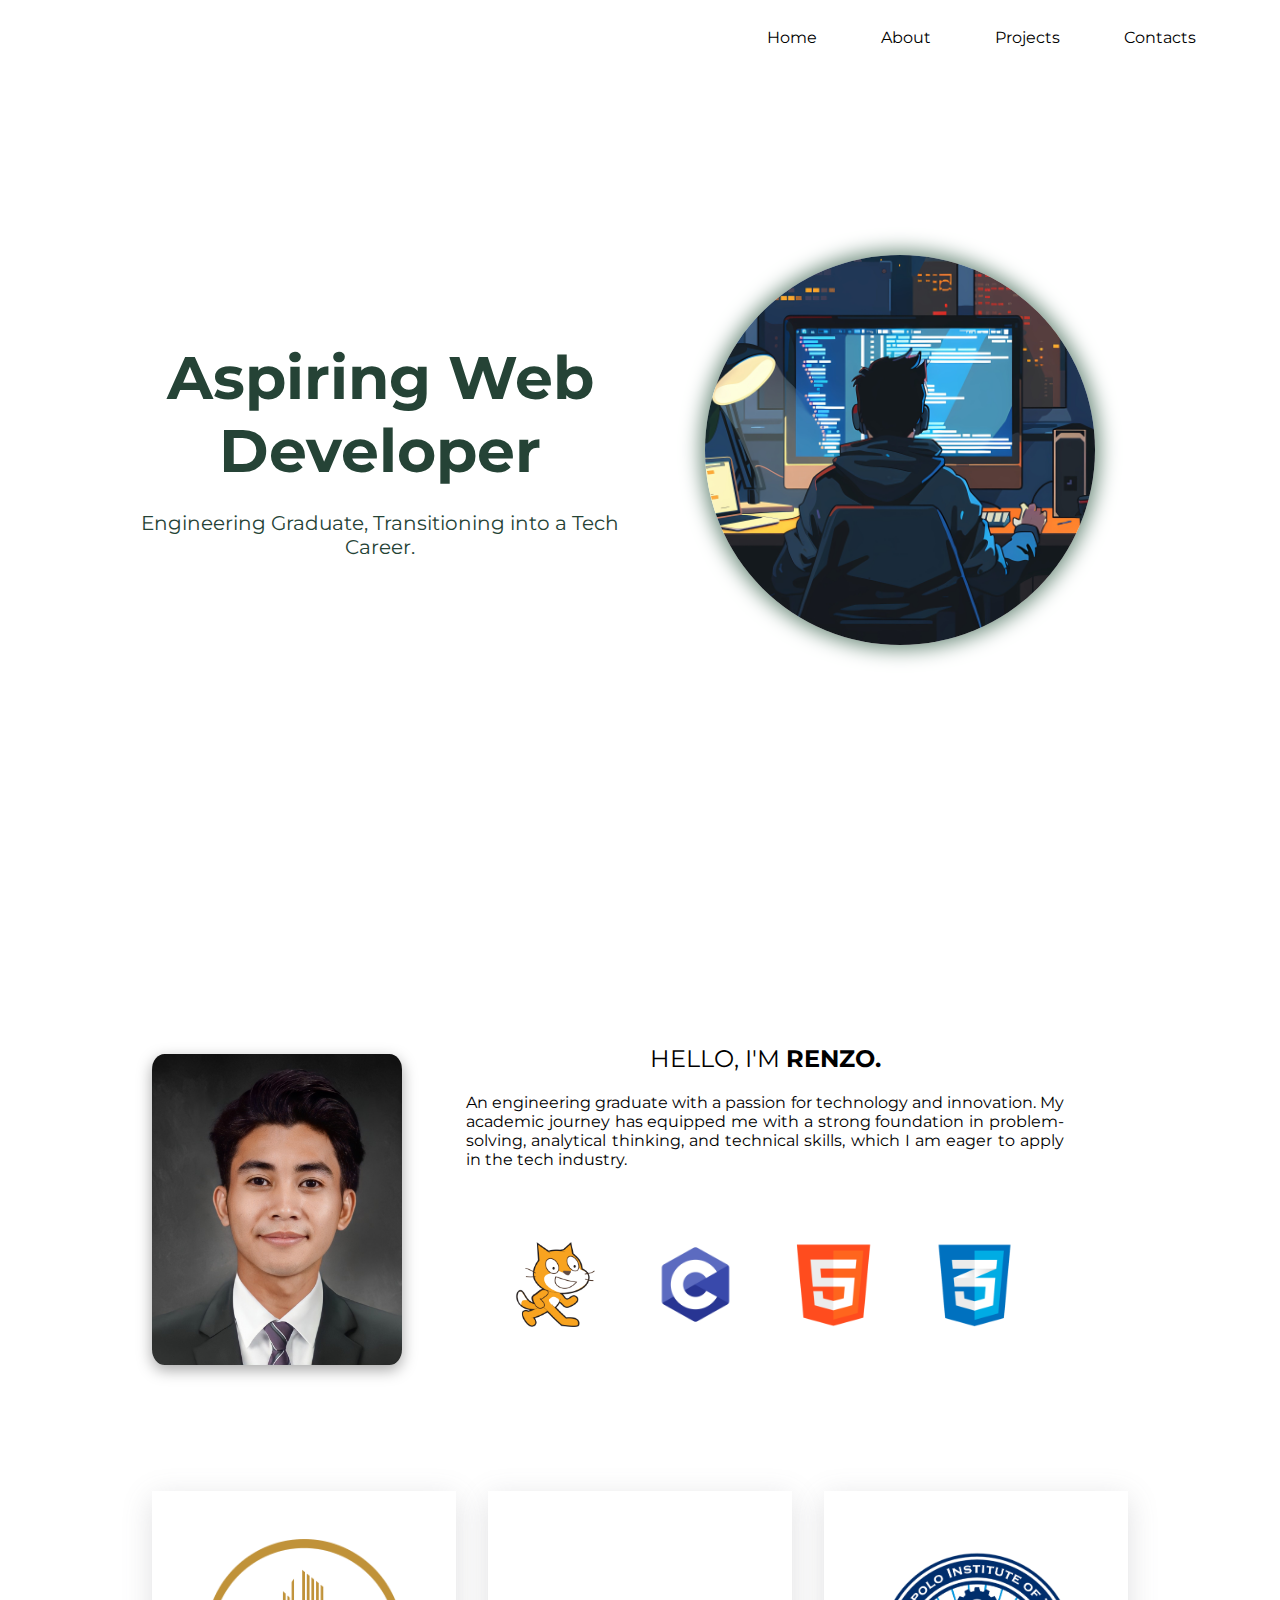
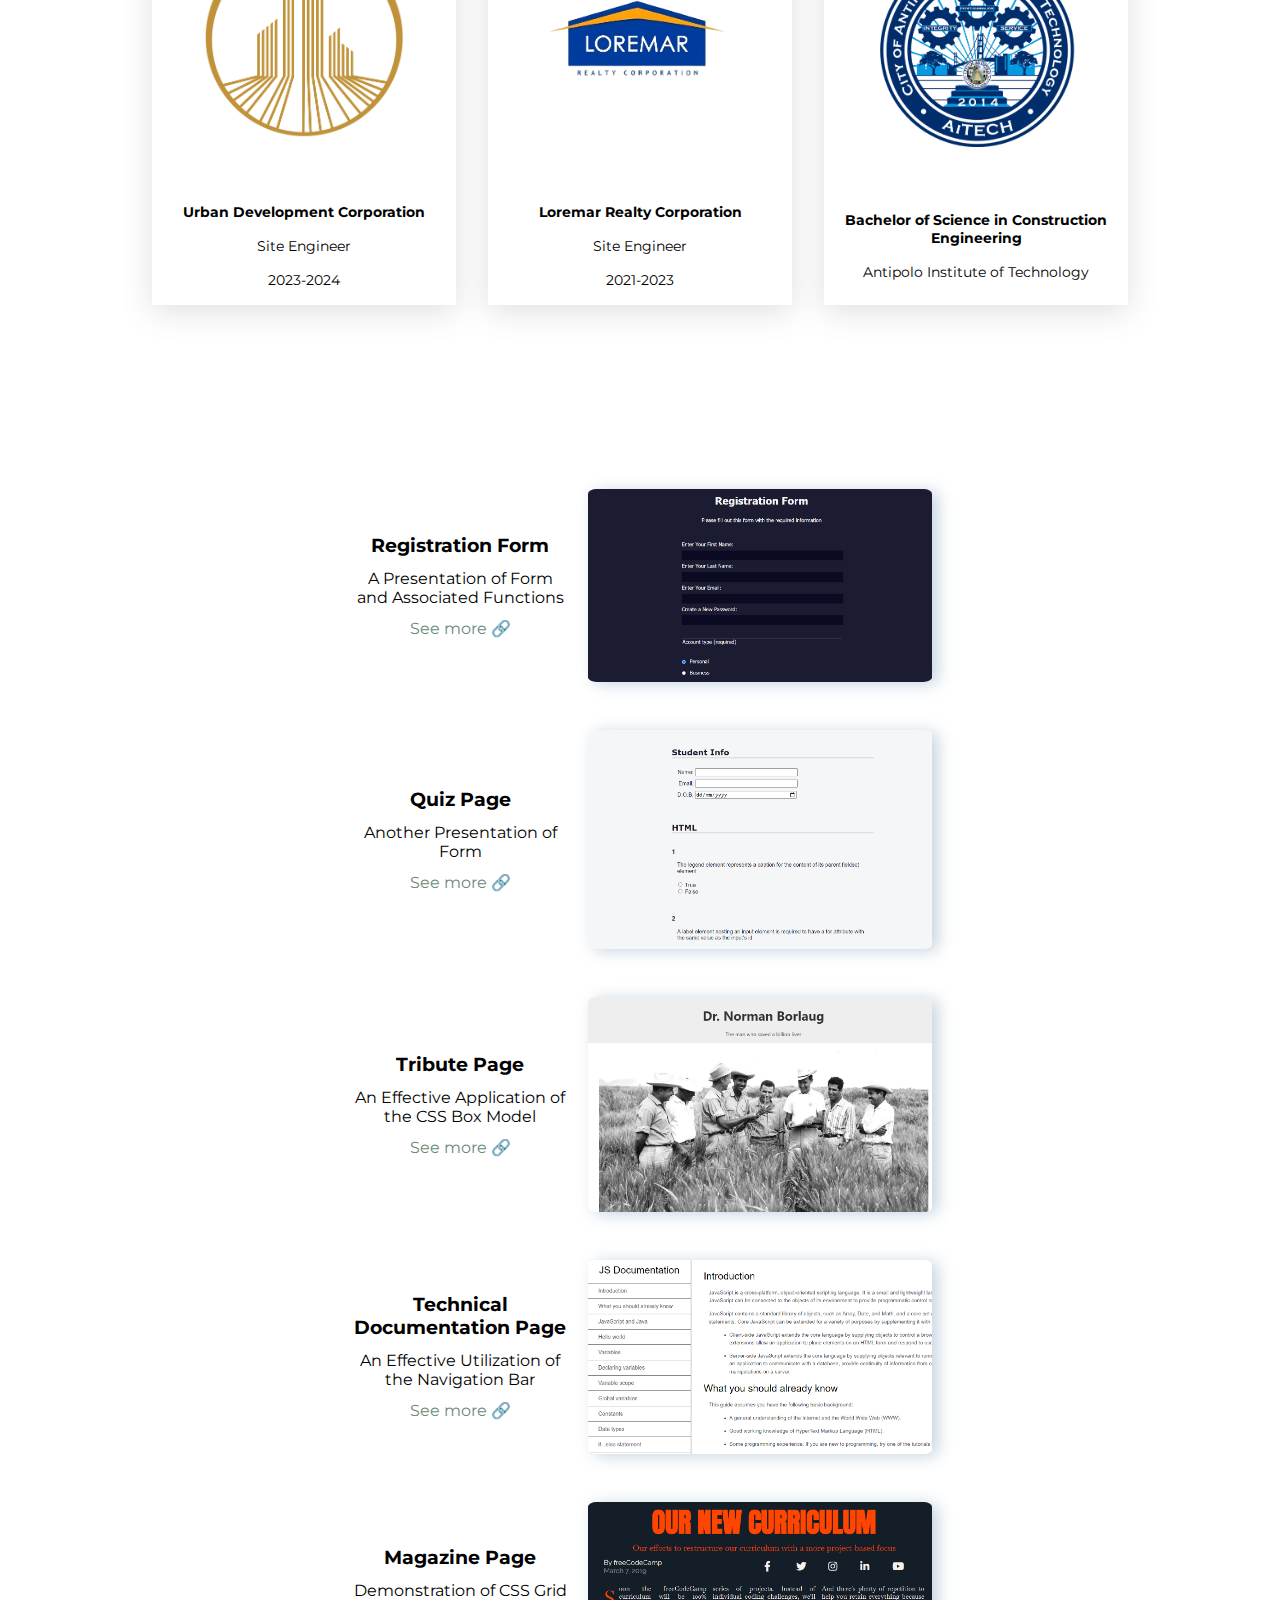
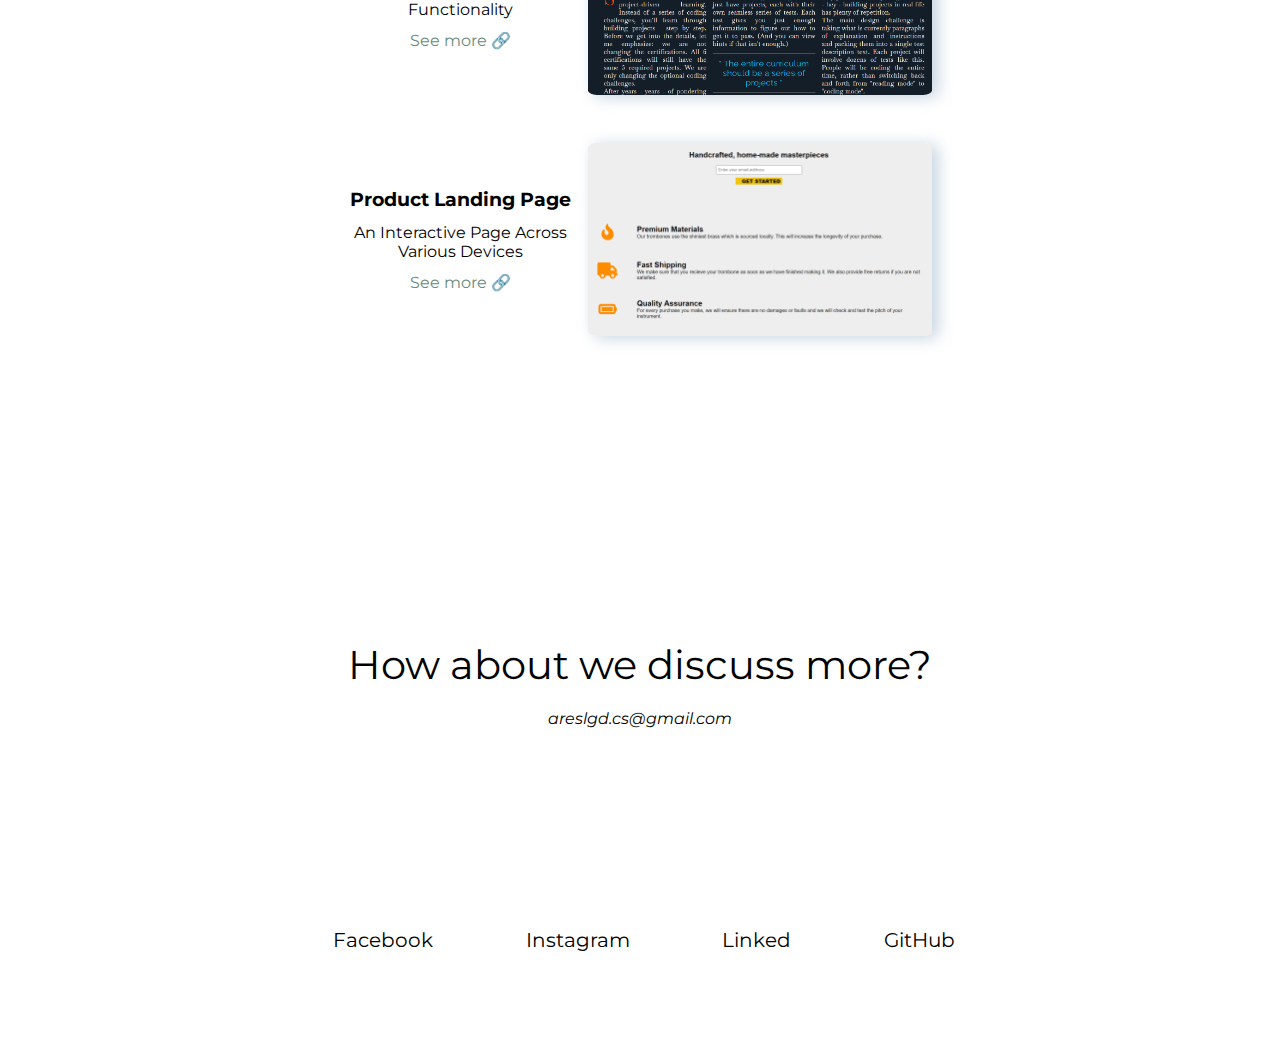
<file: index.html>
<!DOCTYPE html>
<html lang="en">
<head>
    <meta charset="UTF-8">
    <meta name="viewport" content="width=device-width, initial-scale=1.0">
    <link rel="stylesheet" href="index.css">
    <link rel="stylesheet" href="https://fonts.googleapis.com/css?family=Montserrat">
    <link rel="stylesheet" href="https://cdnjs.cloudflare.com/ajax/libs/font-awesome/6.6.0/css/all.min.css" integrity="sha512-Kc323vGBEqzTmouAECnVceyQqyqdsSiqLQISBL29aUW4U/M7pSPA/gEUZQqv1cwx4OnYxTxve5UMg5GT6L4JJg==" crossorigin="anonymous" referrerpolicy="no-referrer" />
    <title>Portfolio</title>
</head>
<body>

    <!--Logo and Navbar-->
    <header id="header">

        <nav id="nav-bar">
            <ul>
                <li><a href="#" class="navlink">Home</a></li>
                <li><a class="nav-link" href="#about">About</a></li>
                <li><a class="nav-link" href="#projects">Projects</a></li>
                <li><a class="nav-link" href="#contacts">Contacts</a></li>
            </ul>
        </nav>

    </header>

    <!--Front Page-->
    <div id="main">
        <div id="title">
            <h1>Aspiring Web Developer</h1>
            <p>Engineering Graduate, Transitioning into a Tech Career.</p>
        </div>
        <div id="profile">
            <img 
                src="profile1.jpg" 
                alt="computer-guy"
                id="profile-picture">
        </div>
    </div>

    <!--About Me-->
    <div id="about">
        
        <div id="me">

            <div id="propic"><img src="profile.jpg" alt="Profile Picture"></div>

            <div id="otherdet">

                <p>Hello, I'm <span>Renzo.</span></p>
                <p id="desc">An engineering graduate with a passion for technology and innovation. My academic journey has equipped me with a strong foundation in problem-solving, analytical thinking, and technical skills, which I am eager to apply in the tech industry.</p>

                <!--Skills-->
                <div id="skills">
                    <div class="skill"><img src="scratch.png" alt="scratch"></div>
                    <div class="skill"><img src="c.png" alt="c"></div>
                    <div class="skill"><img src="html.png" alt="html"></div>
                    <div class="skill"><img src="css.png" alt="css"></div>
                </div>
            </div>

        </div>
        <!--<div class="pro">
            <h2 class="sub">Skills</h2>
        </div>-->

        <!--Career Overview-->
        <div id="career">

            <!--Card 1-->
            <div class="comp-card">
                <div class="logo">
                    <img src="udc.png" alt="UDC Logo">
                </div>
                <div class="info">
                    <p>Urban Development Corporation</p>
                    <p>Site Engineer</p>
                    <p>2023-2024</p>
                </div>
            </div>

            <!--Card 2-->
            <div class="comp-card">
                <div class="logo"><img src="lrc.png" alt="lrc"></div>
                <div class="info">
                    <p>Loremar Realty Corporation</p>
                    <p>Site Engineer</p>
                    <p>2021-2023</p>
                </div>
            </div>

            <!--Card 3-->
            <div class="comp-card">
                <div class="logo">
                    <img src="aitech.png" alt="Aitech Logo">
                </div>
                <div class="info">
                    <p>Bachelor of Science in Construction Engineering</p>
                    <p>Antipolo Institute of Technology</p>
                </div>
            </div>

        </div>
        <!--Career Overview-->

    </div>

    <!--Projects-->
    <div id="projects">

        <h2 class="sub-title"></h2>

        <div id="project">

            <div class="card2">

                <div class="details" id="d1">
                    <h3>Registration Form</h3>
                    <p>A Presentation of Form and Associated Functions</p>
                    <a href="projects/Registration Form.html" target="_blank">See more 🔗</a>
                </div>

                <div class="attachement" id="a3">
                    <img src="projects/registration form.png" alt="Registration Form">
                </div>

            </div>

            <div class="card2">

                <div class="details" id="d2">
                    <h3>Quiz Page</h3>
                    <p>Another Presentation of Form</p>
                    <a href="projects/tribute.html" target="_blank">See more 🔗</a>
                </div>

                <div class="attachement" id="a4">
                    <img src="projects/quiz.png" alt="Technical Documentation Page">
                </div>

            </div>

            <div class="card2">

                <div class="details" id="d3">
                    <h3>Tribute Page</h3>
                    <p>An Effective Application of the CSS Box Model</p>
                    <a href="projects/tribute.html" target="_blank">See more 🔗</a>
                </div>

                <div class="attachement" id="a4">
                    <img src="projects/tribute.png" alt="Technical Documentation Page">
                </div>

            </div>

            <div class="card2">

                <div class="details" id="d4">
                    <h3>Technical Documentation Page</h3>
                    <p>An Effective Utilization of the Navigation Bar</p>
                    <a href="projects/Quiz.html" target="_blank">See more 🔗</a>
                </div>

                <div class="attachement" id="a4">
                    <img src="projects/tech-doc-page.png" alt="Technical Documentation Page">
                </div>

            </div>

            <div class="card2">

                <div class="details" id="d5">
                    <h3>Magazine Page</h3>
                    <p>Demonstration of CSS Grid Functionality</p>
                    <a href="projects/magazine.html" target="_blank">See more 🔗</a>
                </div>

                <div class="attachement" id="a1">
                    <img src="projects/magazine.png" alt="Magazine">
                </div>

            </div>

            <div class="card2">

                <div class="details" id="d6">
                    <h3>Product Landing Page</h3>
                    <p>An Interactive Page Across Various Devices</p>
                    <a href="projects/product-landing-page.html" target="_blank">See more 🔗</a>
                </div>
                
                <div class="attachement" id="a2">
                    <img src="projects/product-landing-page.png" alt="Product Landing Page">
                </div>

            </div>

        </div>
    </div>

    <!--Contacts-->
    <div id="contacts">

        <h2 class="sub-title"></h2>

        <div id="morecont">
            <p>How about we discuss more?</p>
            <p>areslgd.cs@gmail.com</p>

            <div id="icon">
                <a href="https://www.facebook.com/salgado.engr" target="_blank"><span><i class="fa-brands fa-facebook"></i>Facebook</span></a>
                <a href="https://www.instagram.com/salgado.renzo_/" target="_blank"><span><i class="fa-brands fa-instagram"></i>Instagram</span></a>
                <a href="https://www.linkedin.com/in/renzo-salgado-3b9500131/" target="_blank"><span><i class="fa-brands fa-linkedin"></i>Linked</span></a>
                <a href="https://github.com/salgado-code" target="_blank"><span><i class="fa-brands fa-github"></i>GitHub</span></a>
            </div>
        </div>

    </div>
</body>
</html>
</file>
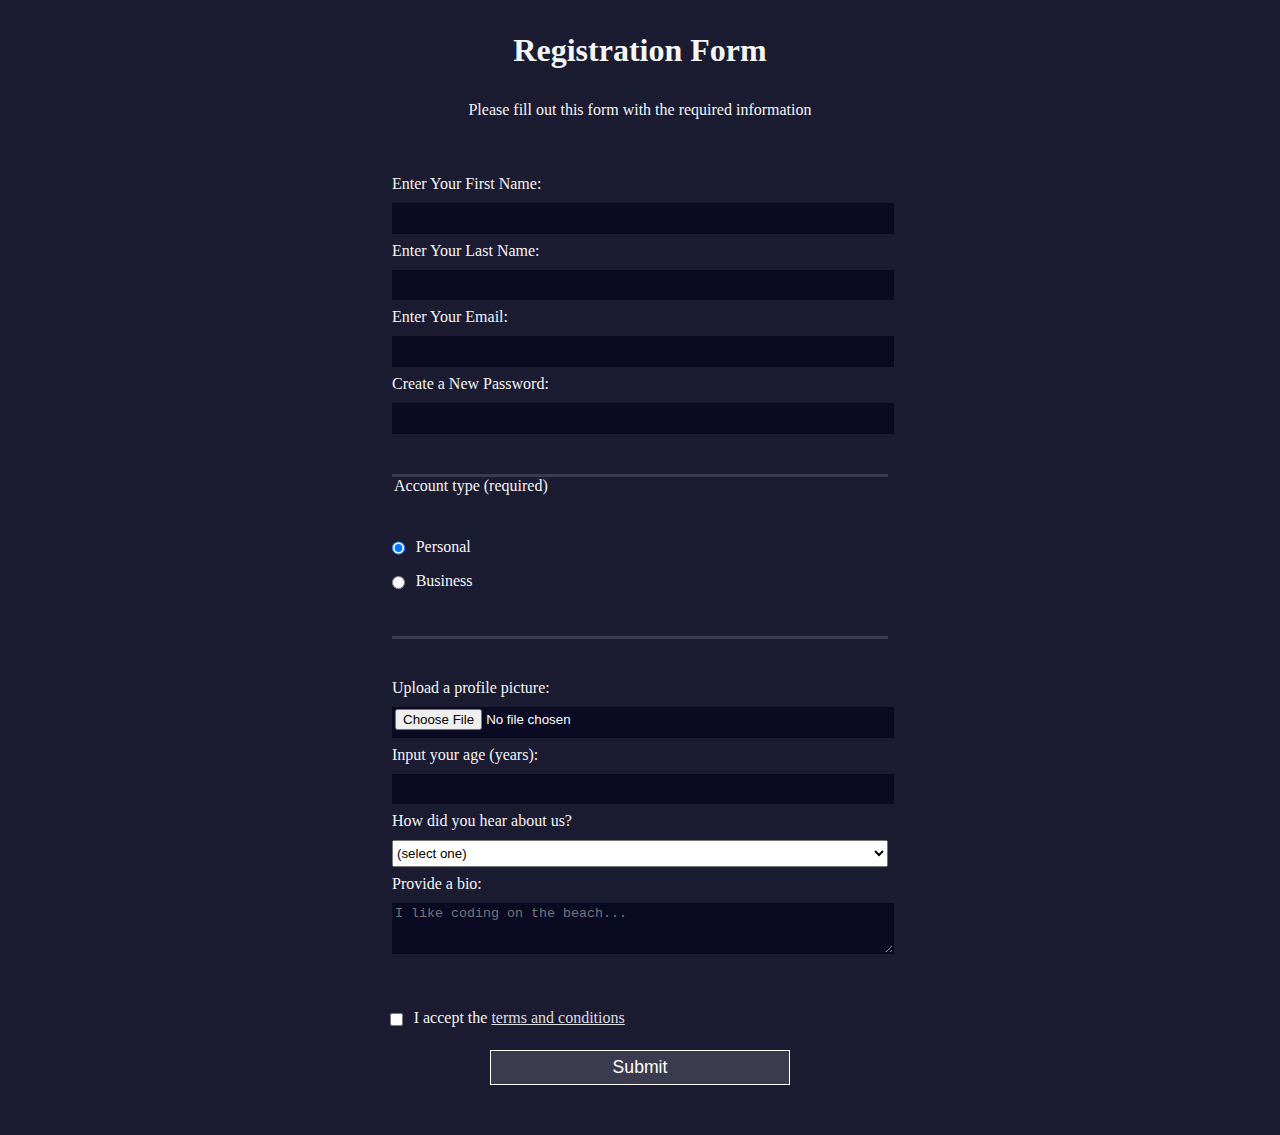
<file: projects/Registration Form.html>
<!DOCTYPE html>
<html lang="en">
  <head>
    <meta charset="UTF-8">
    <title>Registration Form</title>
    <link rel="stylesheet" href="Registration Form.css" />
  </head>
  <body>
    <h1>Registration Form</h1>
    <p>Please fill out this form with the required information</p>
    <form method="post" action='https://register-demo.freecodecamp.org'>
      <fieldset>
        <label for="first-name">Enter Your First Name: <input id="first-name" name="first-name" type="text" required /></label>
        <label for="last-name">Enter Your Last Name: <input id="last-name" name="last-name" type="text" required /></label>
        <label for="email">Enter Your Email: <input id="email" name="email" type="email" required /></label>
        <label for="new-password">Create a New Password: <input id="new-password" name="new-password" type="password" pattern="[a-z0-5]{8,}" required /></label>
      </fieldset>
      <fieldset>
        <legend>Account type (required)</legend>
        <label for="personal-account"><input id="personal-account" type="radio" name="account-type" class="inline" checked /> Personal</label>
        <label for="business-account"><input id="business-account" type="radio" name="account-type" class="inline" /> Business</label>
      </fieldset>
      <fieldset>
        <label for="profile-picture">Upload a profile picture: <input id="profile-picture" type="file" name="file" /></label>
        <label for="age">Input your age (years): <input id="age" type="number" name="age" min="13" max="120" /></label>
        <label for="referrer">How did you hear about us?
          <select id="referrer" name="referrer">
            <option value="">(select one)</option>
            <option value="1">freeCodeCamp News</option>
            <option value="2">freeCodeCamp YouTube Channel</option>
            <option value="3">freeCodeCamp Forum</option>
            <option value="4">Other</option>
          </select>
        </label>
        <label for="bio">Provide a bio:
          <textarea id="bio" name="bio" rows="3" cols="30" placeholder="I like coding on the beach..."></textarea>
        </label>
      </fieldset>
      <label for="terms-and-conditions">
        <input class="inline" id="terms-and-conditions" type="checkbox" required name="terms-and-conditions" /> I accept the <a href="https://www.freecodecamp.org/news/terms-of-service/">terms and conditions</a>
      </label>
      <input type="submit" value="Submit" />
    </form>
  </body>
</html>
</file>
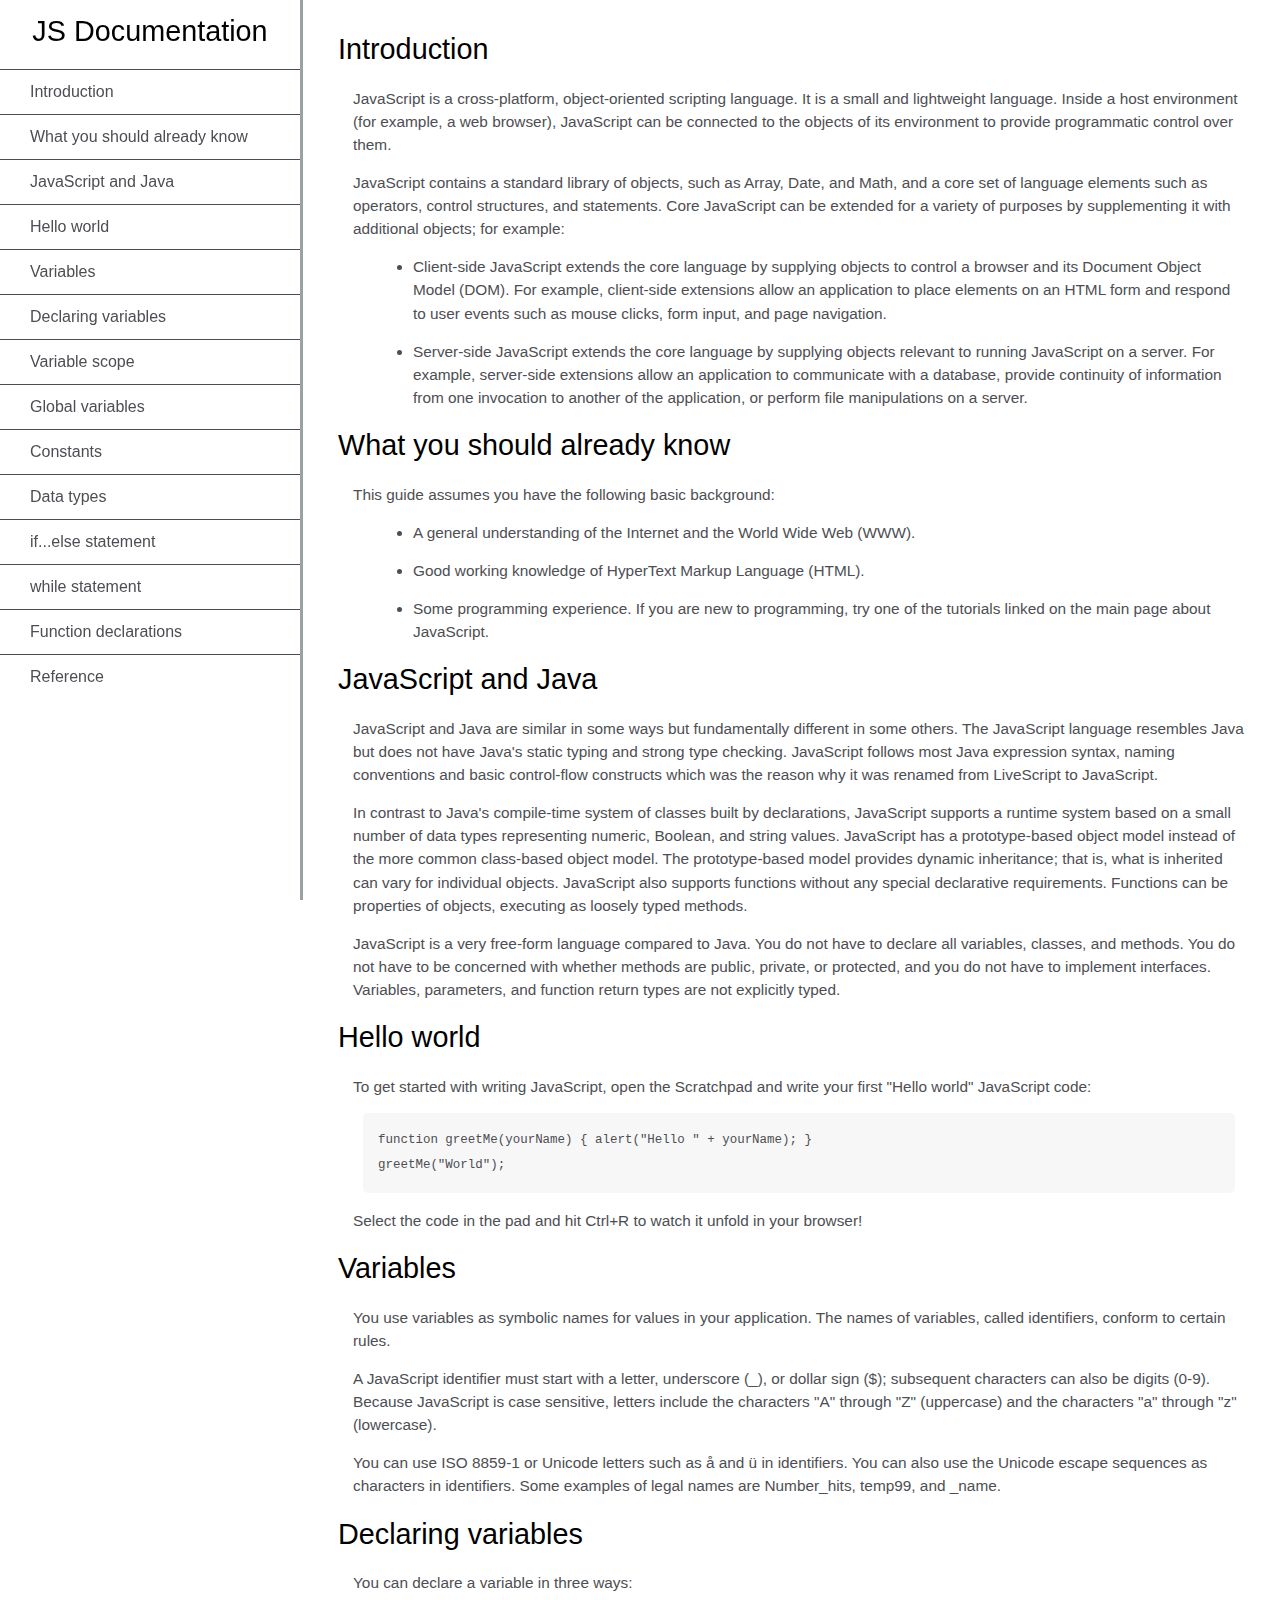
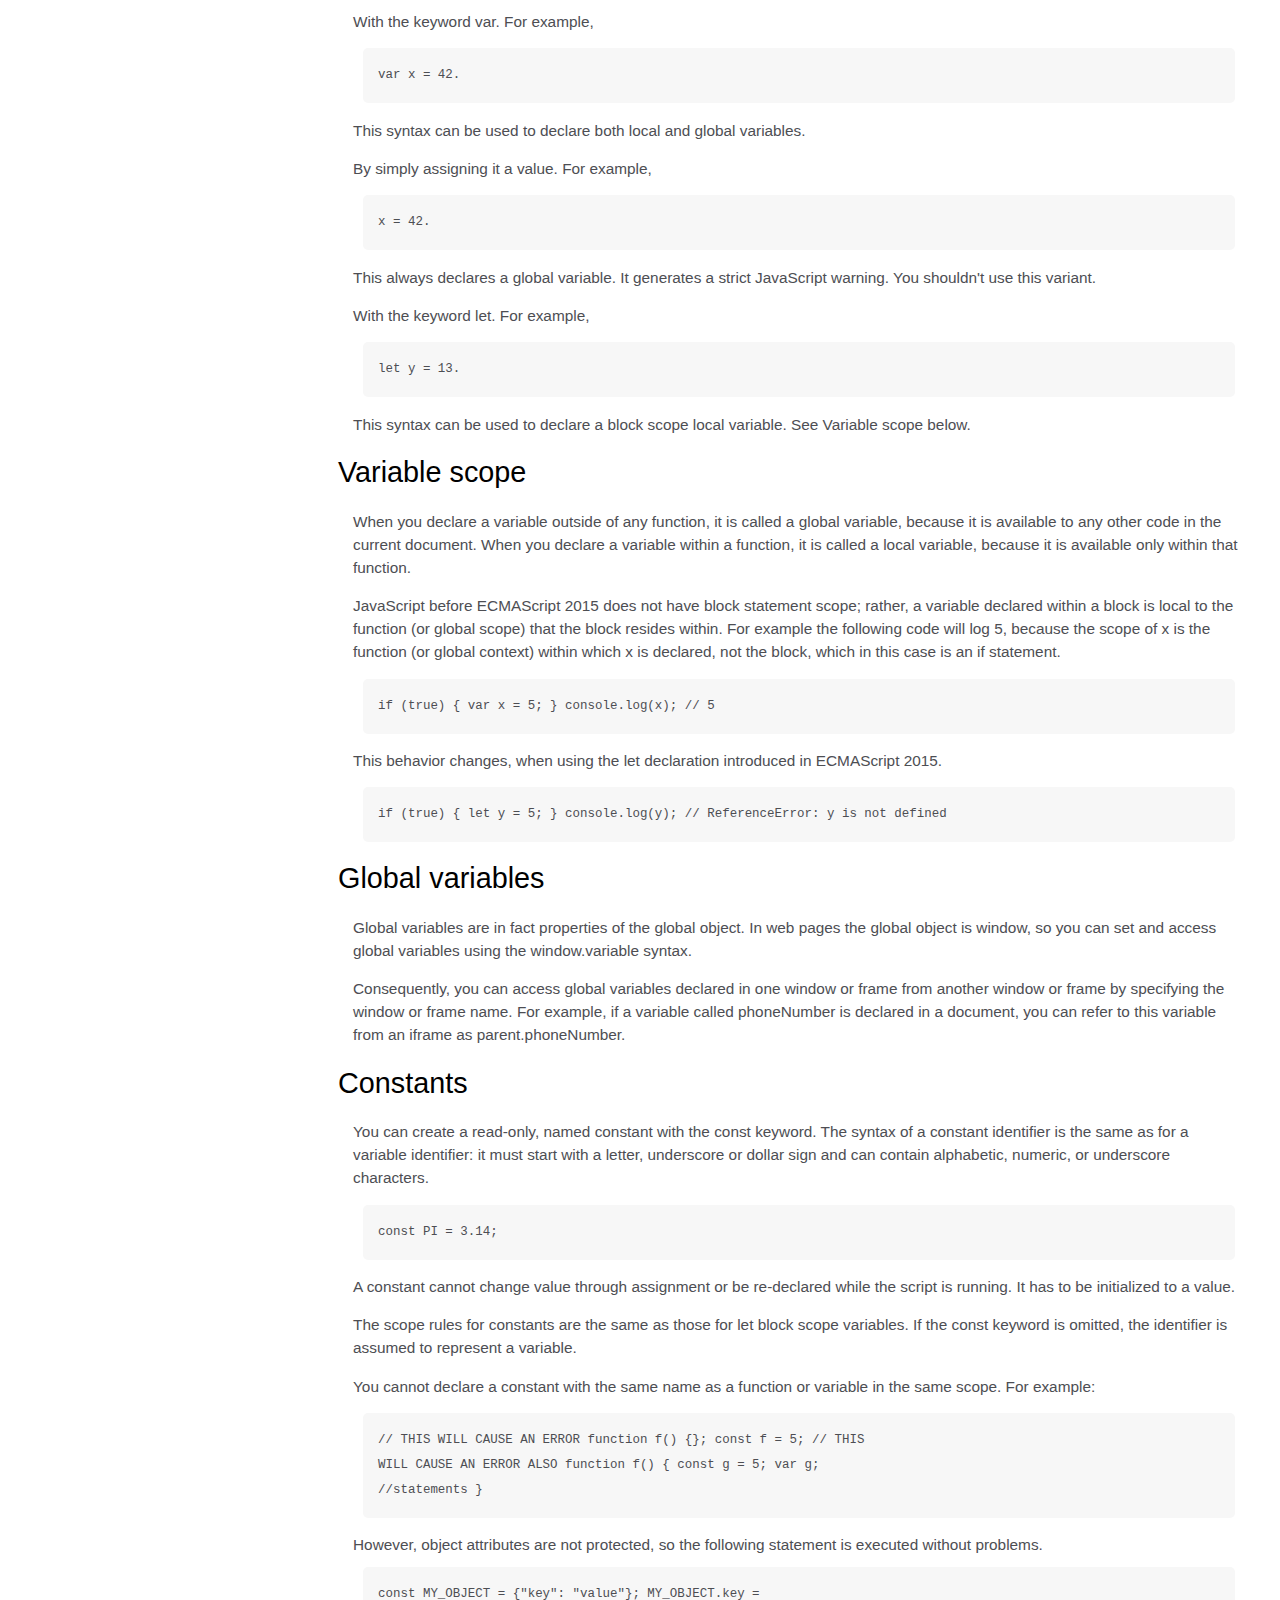
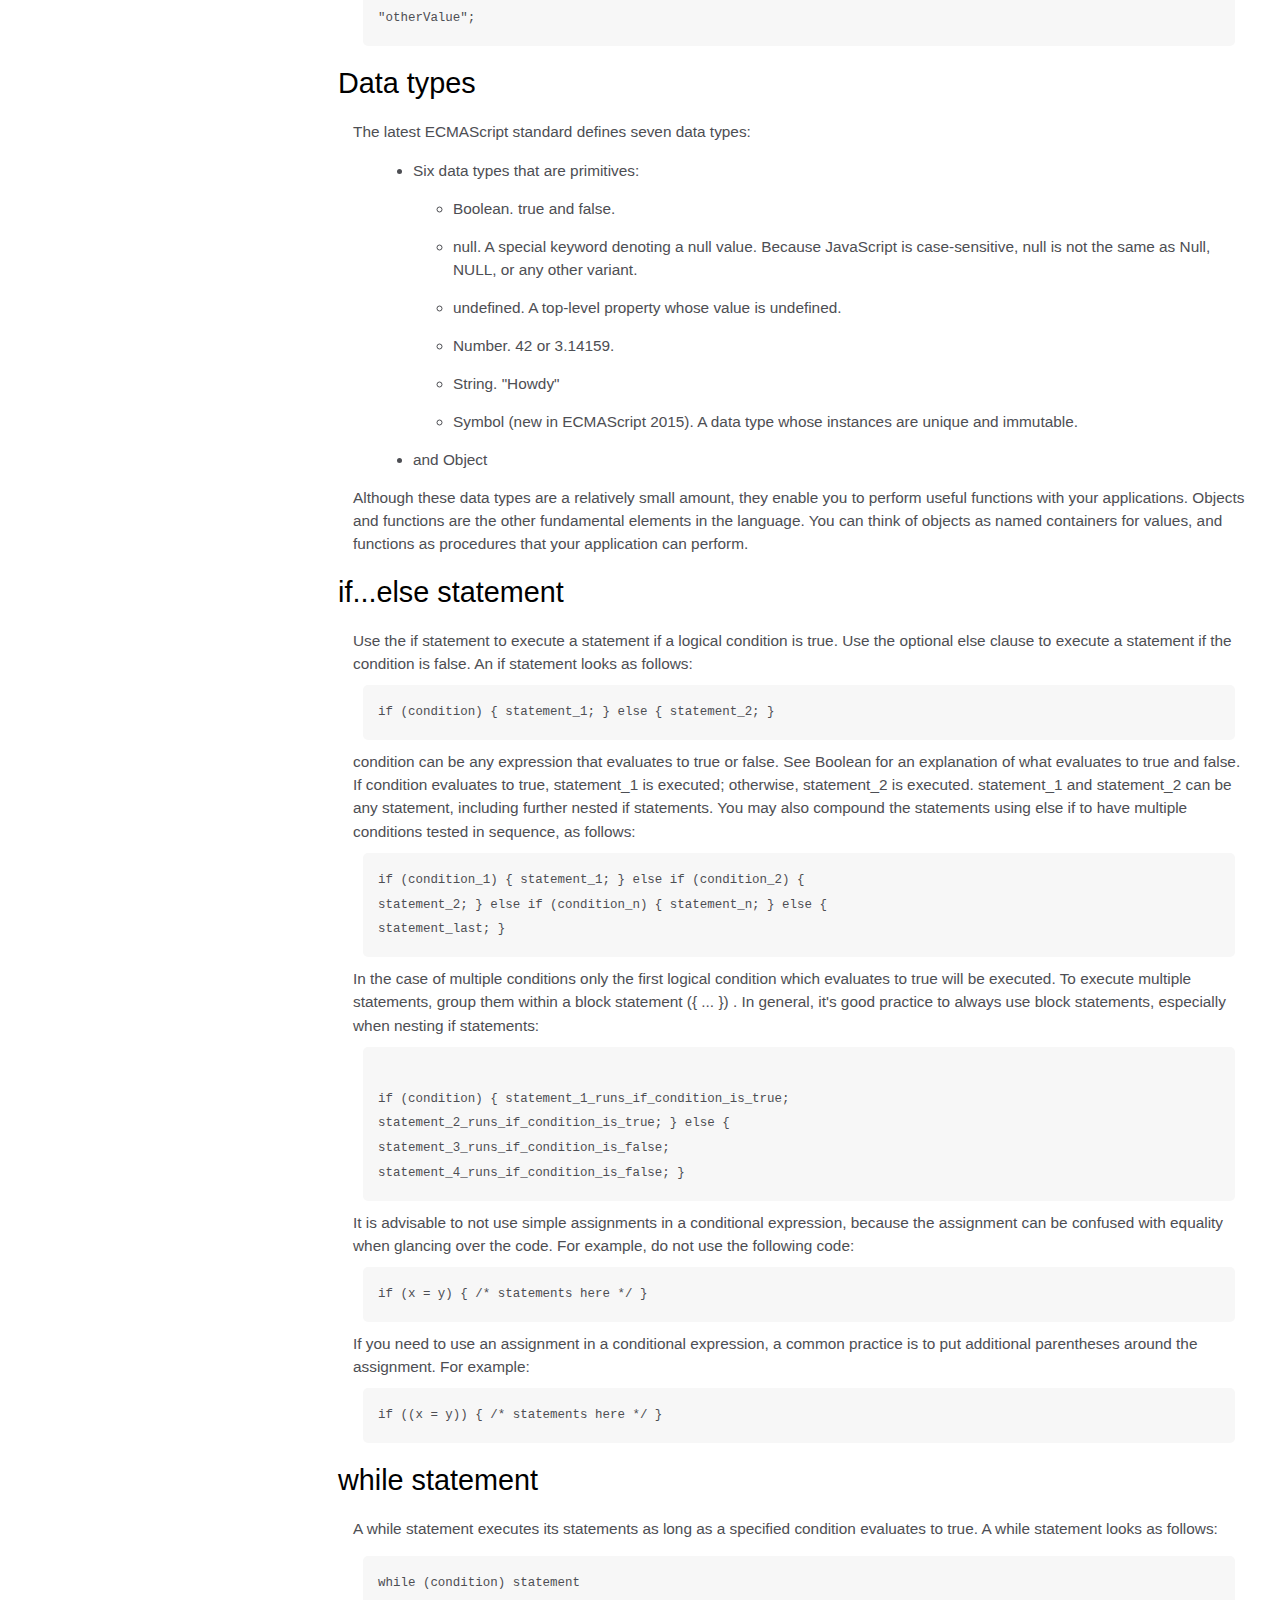
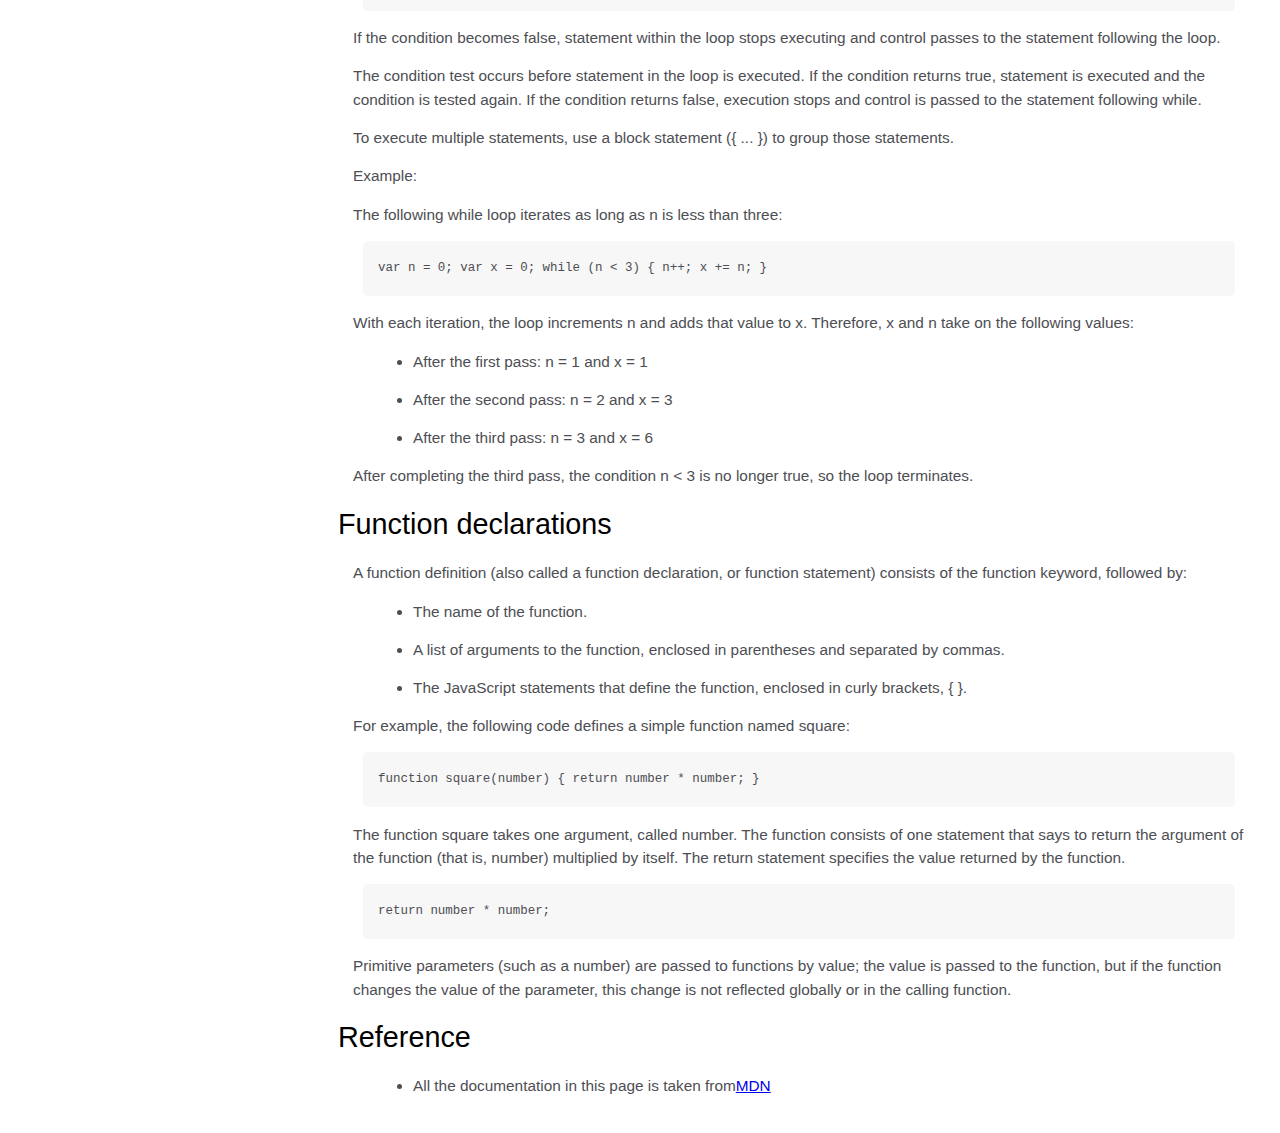
<file: projects/tech-doc-page.html>
<!DOCTYPE html>
<html lang="en">
    <head>
        <meta charset="utf-8" />
        <title>Technical Documentation Page</title>
        <meta name="viewport" content="width=device-width, initial-scale=1.0" />
        <link rel="stylesheet" href="tech-doc-page.css">
    </head>
    <body>
        <nav id="navbar">
            <header>JS Documentation</header>
            <ul>
                    <li><a href="#Introduction" class="nav-link">Introduction</a></li>
                    <li><a href="#What_you_should_already_know" class="nav-link">What you should already know</a></li>
                    <li><a href="#JavaScript_and_Java" class="nav-link">JavaScript and Java</a></li>
                    <li><a href="#Hello_world" class="nav-link">Hello world</a></li>
                    <li><a href="#Variables" class="nav-link">Variables</a></li>
                    <li><a href="#Declaring_variables" class="nav-link">Declaring variables</a></li>
                    <li><a href="#Variable_scope" class="nav-link">Variable scope</a></li>
                    <li><a href="#Global_variables" class="nav-link">Global variables</a></li>
                    <li><a href="#Constants" class="nav-link">Constants</a></li>
                    <li><a href="#Data_types" class="nav-link">Data types</a></li>
                    <li><a href="#if...else_statement" class="nav-link">if...else statement</a></li>
                    <li><a href="#while_statement" class="nav-link">while statement</a></li>
                    <li><a href="#Function_declarations" class="nav-link">Function declarations</a></li>
                    <li><a href="#Reference" class="nav-link">Reference</a></li>
            </ul>
        </nav>
        <main id="main-doc">
            <section class="main-section" id="Introduction">
                <header>Introduction</header>
                <article>
                    <p>JavaScript is a cross-platform, object-oriented scripting language. It is a small and lightweight language. Inside a host environment (for example, a web browser), JavaScript can be connected to the objects of its environment to provide programmatic control over them.</p>
                    <p>JavaScript contains a standard library of objects, such as Array, Date, and Math, and a core set of language elements such as operators, control structures, and statements. Core JavaScript can be extended for a variety of purposes by supplementing it with additional objects; for example:</p>
                    <ul>
                        <li>Client-side JavaScript extends the core language by supplying objects to control a browser and its Document Object Model (DOM). For example, client-side extensions allow an application to place elements on an HTML form and respond to user events such as mouse clicks, form input, and page navigation.</li>
                        <li>Server-side JavaScript extends the core language by supplying objects relevant to running JavaScript on a server. For example, server-side extensions allow an application to communicate with a database, provide continuity of information from one invocation to another of the application, or perform file manipulations on a server.</li>
                    </ul>
                </article>
            </section>
            <section class="main-section" id="What_you_should_already_know">
                <header>What you should already know</header>
                <article>
                    <p>This guide assumes you have the following basic background:</p>
                    <ul>
                        <li>A general understanding of the Internet and the World Wide Web (WWW).</li>
                        <li>Good working knowledge of HyperText Markup Language (HTML).</li>
                        <li>Some programming experience. If you are new to programming, try one of the tutorials linked on the main page about JavaScript.</li>
                    </ul>
                </article>
            </section>
            <section class="main-section" id="JavaScript_and_Java">
                <header>JavaScript and Java</header>
                <article>
                    <p>JavaScript and Java are similar in some ways but fundamentally different in some others. The JavaScript language resembles Java but does not have Java's static typing and strong type checking. JavaScript follows most Java expression syntax, naming conventions and basic control-flow constructs which was the reason why it was renamed from LiveScript to JavaScript.</p>
                    <p>In contrast to Java's compile-time system of classes built by declarations, JavaScript supports a runtime system based on a small number of data types representing numeric, Boolean, and string values. JavaScript has a prototype-based object model instead of the more common class-based object model. The prototype-based model provides dynamic inheritance; that is, what is inherited can vary for individual objects. JavaScript also supports functions without any special declarative requirements. Functions can be properties of objects, executing as loosely typed methods.</p>
                    <p>JavaScript is a very free-form language compared to Java. You do not have to declare all variables, classes, and methods. You do not have to be concerned with whether methods are public, private, or protected, and you do not have to implement interfaces. Variables, parameters, and function return types are not explicitly typed.</p>
                </article>
            </section>
            <section class="main-section" id="Hello_world">
                <header>Hello world</header>
                <article>
                    <p>To get started with writing JavaScript, open the Scratchpad and write your first "Hello world" JavaScript code:</p>
                    <code>function greetMe(yourName) { alert("Hello " + yourName); }
                        greetMe("World");</code>
                    <p>Select the code in the pad and hit Ctrl+R to watch it unfold in your browser!</p>
                </article>
            </section>
            <section class="main-section" id="Variables">
                <header>Variables</header>
                <article>
                    <p>You use variables as symbolic names for values in your application. The names of variables, called identifiers, conform to certain rules.</p>
                    <p>A JavaScript identifier must start with a letter, underscore (_), or dollar sign ($); subsequent characters can also be digits (0-9). Because JavaScript is case sensitive, letters include the characters "A" through "Z" (uppercase) and the characters "a" through "z" (lowercase).</p>
                    <p>You can use ISO 8859-1 or Unicode letters such as å and ü in identifiers. You can also use the Unicode escape sequences as characters in identifiers. Some examples of legal names are Number_hits, temp99, and _name.</p>
                </article>
            </section>
            <section class="main-section" id="Declaring_variables">
                <header>Declaring variables</header>
                <article>
                    <p>You can declare a variable in three ways:</p>
                    <p>With the keyword var. For example,</p>
                    <code>var x = 42.</code>
                    <p>This syntax can be used to declare both local and global variables.</p>
                    <p>By simply assigning it a value. For example,</p>
                    <code>x = 42.</code>
                    <p>This always declares a global variable. It generates a strict JavaScript warning. You shouldn't use this variant.</p>
                    <p>With the keyword let. For example,</p>
                    <code>let y = 13.</code>
                    <p>This syntax can be used to declare a block scope local variable. See Variable scope below.</p>
                </article>
            </section>
            <section class="main-section" id="Variable_scope">
                <header>Variable scope</header>
                <article>
                    <p>When you declare a variable outside of any function, it is called a global variable, because it is available to any other code in the current document. When you declare a variable within a function, it is called a local variable, because it is available only within that function.</p>
                    <p>JavaScript before ECMAScript 2015 does not have block statement scope; rather, a variable declared within a block is local to the function (or global scope) that the block resides within. For example the following code will log 5, because the scope of x is the function (or global context) within which x is declared, not the block, which in this case is an if statement.</p>
                    <code>if (true) { var x = 5; } console.log(x); // 5</code>
                    <p>This behavior changes, when using the let declaration introduced in ECMAScript 2015.</p>
                    <code>if (true) { let y = 5; } console.log(y); // ReferenceError: y is not defined</code>
                </article>
            </section>
            <section class="main-section" id="Global_variables">
                <header>Global variables</header>
                <article>
                    <p>Global variables are in fact properties of the global object. In web pages the global object is window, so you can set and access global variables using the window.variable syntax.</p>
                    <p>Consequently, you can access global variables declared in one window or frame from another window or frame by specifying the window or frame name. For example, if a variable called phoneNumber is declared in a document, you can refer to this variable from an iframe as parent.phoneNumber.</p>
                </article>
            </section>
            <section class="main-section" id="Constants">
                <header>Constants</header>
                <article>
                    <p>You can create a read-only, named constant with the const keyword. The syntax of a constant identifier is the same as for a variable identifier: it must start with a letter, underscore or dollar sign and can contain alphabetic, numeric, or underscore characters.</p>
                    <code>const PI = 3.14;</code>
                    <p>A constant cannot change value through assignment or be re-declared while the script is running. It has to be initialized to a value.</p>
                    <p>The scope rules for constants are the same as those for let block scope variables. If the const keyword is omitted, the identifier is assumed to represent a variable.</p>
                    <p>You cannot declare a constant with the same name as a function or variable in the same scope. For example:</p>
                    <code>// THIS WILL CAUSE AN ERROR function f() {}; const f = 5; // THIS
                        WILL CAUSE AN ERROR ALSO function f() { const g = 5; var g;
                        //statements }</code>
                    <p>However, object attributes are not protected, so the following statement is executed without problems.
                    <code>const MY_OBJECT = {"key": "value"}; MY_OBJECT.key =
                        "otherValue";</code>
                </article>
            </section>
            <section class="main-section" id="Data_types">
                <header>Data types</header>
                <article>
                    <p>The latest ECMAScript standard defines seven data types:</p>
                    <ul>
                        <li>Six data types that are primitives:</li>
                        <ul>
                            <li>Boolean. true and false.</li>
                            <li>null. A special keyword denoting a null value. Because JavaScript is case-sensitive, null is not the same as Null, NULL, or any other variant.</li>
                            <li>undefined. A top-level property whose value is undefined.</li>
                            <li>Number. 42 or 3.14159.</li>
                            <li>String. "Howdy"</li>
                            <li>Symbol (new in ECMAScript 2015). A data type whose instances are unique and immutable.</li>
                        </ul>
                        <li>and Object</li>
                    </ul>
                    <p>Although these data types are a relatively small amount, they enable you to perform useful functions with your applications. Objects and functions are the other fundamental elements in the language. You can think of objects as named containers for values, and functions as procedures that your application can perform.</p>
                </article>
            </section>
            <section class="main-section" id="if...else_statement">
                <header>if...else statement</header>
                <article>
                    <p>
                        Use the if statement to execute a statement if a logical condition is true. Use the optional else clause to execute a statement if the condition is false. An if statement looks as follows:
                        <code>if (condition) { statement_1; } else { statement_2; }</code>
                        condition can be any expression that evaluates to true or false. See Boolean for an explanation of what evaluates to true and false. If condition evaluates to true, statement_1 is executed; otherwise, statement_2 is executed. statement_1 and statement_2 can be any statement, including further nested if statements.
                        You may also compound the statements using else if to have multiple conditions tested in sequence, as follows:
                        <code>if (condition_1) { statement_1; } else if (condition_2) {
                            statement_2; } else if (condition_n) { statement_n; } else {
                            statement_last; }</code>
                        In the case of multiple conditions only the first logical condition which evaluates to true will be executed. To execute multiple statements, group them within a block statement ({ ... }) . In general, it's good practice to always use block statements, especially when nesting if statements:
                        <code>
                            if (condition) { statement_1_runs_if_condition_is_true;
                                statement_2_runs_if_condition_is_true; } else {
                                statement_3_runs_if_condition_is_false;
                                statement_4_runs_if_condition_is_false; }
                        </code>
                        It is advisable to not use simple assignments in a conditional expression, because the assignment can be confused with equality when glancing over the code. For example, do not use the following code:
                        <code>if (x = y) { /* statements here */ }</code>
                        If you need to use an assignment in a conditional expression, a common practice is to put additional parentheses around the assignment. For example:
                        <code>if ((x = y)) { /* statements here */ }</code>
                    </p>
                </article>
            </section>
            <section class="main-section" id="while_statement">
                <header>while statement</header>
                <article>
                    <p>A while statement executes its statements as long as a specified condition evaluates to true. A while statement looks as follows:</p>
                    <code>while (condition) statement</code>
                    <p>If the condition becomes false, statement within the loop stops executing and control passes to the statement following the loop.</p>
                    <p>The condition test occurs before statement in the loop is executed. If the condition returns true, statement is executed and the condition is tested again. If the condition returns false, execution stops and control is passed to the statement following while.</p>
                    <p>To execute multiple statements, use a block statement ({ ... }) to group those statements.</p>
                    <p>Example:</p>
                    <p>The following while loop iterates as long as n is less than three:</p>
                    <code>var n = 0; var x = 0; while (n < 3) { n++; x += n; }</code>
                    <p>With each iteration, the loop increments n and adds that value to x. Therefore, x and n take on the following values:</p>
                    <ul>
                        <li>After the first pass: n = 1 and x = 1</li>
                        <li>After the second pass: n = 2 and x = 3</li>
                        <li>After the third pass: n = 3 and x = 6</li>
                    </ul>
                    <p>After completing the third pass, the condition n < 3 is no longer true, so the loop terminates.</p>
                </article>
            </section>
            <section class="main-section" id="Function_declarations">
                <header>Function declarations</header>
                <article>
                    <p>A function definition (also called a function declaration, or function statement) consists of the function keyword, followed by:</p>
                    <ul>
                        <li>The name of the function.</li>
                        <li>A list of arguments to the function, enclosed in parentheses and separated by commas.</li>
                        <li>The JavaScript statements that define the function, enclosed in curly brackets, { }.</li>
                    </ul>
                    <p>For example, the following code defines a simple function named square:</p>
                    <code>function square(number) { return number * number; }</code>
                    <p>The function square takes one argument, called number. The function consists of one statement that says to return the argument of the function (that is, number) multiplied by itself. The return statement specifies the value returned by the function.</p>
                    <code>return number * number;</code>
                    <p>Primitive parameters (such as a number) are passed to functions by value; the value is passed to the function, but if the function changes the value of the parameter, this change is not reflected globally or in the calling function.</p>
                </article>
            </section>
            <section class="main-section" id="Reference">
                <header>Reference</header>
                <article>
                    <ul>
                        <li>All the documentation in this page is taken from<a href="https://developer.mozilla.org/en-US/docs/Web/JavaScript/Guide">MDN</a></li>
                    </ul>
                </article>
            </section>
        </main>
    </body>
</html>
</file>
<file: index.css>
*,
*::after,
*::before {
    box-sizing: border-box;
    margin: 0;
    padding: 0;
}

:root {
    --color1: #254336;
    --color2: #6b8a7a;
    --color3: #b7b597;
    --color4: #dad3be;
    --color5: black;
    --color6: white;
}

/*html {
    scroll-behavior: smooth;
}*/

body {
    font-family: 'Montserrat';
    background-color: var(--color6);
}

#header {
    width: 100%;
    height: 75px;
    display: flex;
    position: fixed;
    background-color: var(--color6);
    justify-content: flex-end;

    #nav-bar {
        width: 100%;
        display: flex;
        justify-content: flex-end;
        padding-right: 52px;

        ul {
            list-style: none;
            display: flex;
            align-items: center;

            li {
                margin: 0 32px;

                a {
                    text-decoration: none;
                    color: var(--color5);
                }

                a:hover {
                    color: var(--color4)
                }
            }
        }
    }
}

#main {
    height: 100vh;
    display: flex;
    align-items: center;
    justify-content: center;
    padding: 32px 120px;

    #title {
        width: 50%;
        display: flex;
        flex-direction: column;
        align-items: center;
        justify-content: center;
        color: var(--color1);

        h1 {
            text-align: center;
            font-size: 60px;
            padding: 12px;
        }

        p {
            text-align: center;
            font-size: 20px;
            padding: 12px;
        }
    }

    #profile {
        width: 50%;
        display: flex;
        align-items: center;
        justify-content: center;

        img {
            width: 75%;
            min-width: 200px;
            border-radius: 50%;
            object-fit: contain;
            box-shadow: var(--color2) 0px 0px 20px 4px;
        }
    }
}



#about {
    padding: 32px;
    background-color: var(--color6);

    #me {
        display: flex;
        padding: 32px 120px;
        justify-content: center;
        align-items: center;

        #propic {
            width: 40%;

            img {
                max-width: 250px;
                border-radius: 5%;
                box-shadow: rgba(0, 0, 0, 0.35) 0px 5px 15px;
            }
        }

        #otherdet {
            display: flex;
            flex-direction: column;
            justify-content: center;
            align-items: center;
            padding: 80px 64px;

            p:nth-child(1) {
                font-size: 24px;
                text-transform: uppercase;

                span {
                    color: var(--color);
                    text-transform: uppercase;
                    font-weight: bold;
                }
            }


            #desc {
                text-align: justify;
                margin: 20px 0;
            }

            #skills {
                width: 100%;
                height: 150px;
                display: flex;
                justify-content: space-evenly;
                align-items: center;
                margin: 20px 0;
        
                .skill {
                    display: flex;
                    justify-content: center;
                    cursor: pointer;
        
                    img {
                        width: 85%;
                        max-width: 100px;
                    }
        
                }
        
                .skill:hover {
        
                    img:hover {
                        width: 100px;
                        filter: drop-shadow(0px 0px 14px var(--color2));
                    }
                }
            }
        }
    }

    #career {
        display: flex;
        justify-content: center;
        padding: 0 120px 64px 120px;
        gap: 32px;

        .comp-card {
            width: calc(100% / 3);
            display: flex;
            flex-direction: column;
            justify-content: center;
            align-items: center;
            box-shadow: rgba(100, 100, 111, 0.2) 0px 7px 29px 0px;

            .logo {
                width: 100%;
                display: flex;
                justify-content: center;

                img {
                    max-width: 200px;
                    width: 80%;
                    margin: 48px;
                }
            }

            .info {
                text-align: center;

                p {
                    font-size: 14px;
                    margin: 16px;
                }

                p:nth-child(1) {
                    font-weight: bold;
                }
              
            }
        }

        .comp-card:hover {
            box-shadow: rgba(0, 0, 0, 0.24) 0px 3px 8px;
        }

    }

}

#projects {
    padding: 32px 120px;
    display: flex;
    flex-direction: column;
    justify-content: center;
    align-items: center;

    #project {
        width: 100%;
        display: flex;
        justify-content: center;
        flex-wrap: wrap;
        padding: 32px 0;

        .card2 {
            display: flex;
            justify-content: center;
            align-items: center;
            max-width: 600px;
            margin: 16px;

            .details {
                width: 40%;
                display: flex;
                flex-direction: column;
                justify-content: center;
                align-items: center;

                h3 {
                    text-align: center;
                }

                p {
                    text-align: center;
                    margin: 12px;
                }

                a {
                    text-decoration: none;
                    color: var(--color2);
                }
            }

            .attachement {
                padding: 8px;
                width: 60%;
                display: flex;
                justify-content: center;
                align-items: center;

                img {
                    width: 100%;
                    max-width: 400px;
                    border-radius: 2.5%;
                    box-shadow: rgba(136, 165, 191, 0.48) 6px 2px 16px 0px, rgba(255, 255, 255, 0.8) -6px -2px 16px 0px;
                }

                img:hover {
                    transform: scale(1.15);
                }
            }
        }
    }

}

#contacts {
    padding: 32px 120px;

    #morecont {
        display: flex;
        flex-direction: column;
        padding: 64px 120px;
        justify-content: center;
        align-items: center;

        p:nth-child(1)  {
            margin-top: 120px;
            font-size: 40px;
            text-align: center;
        }

        p:nth-child(2) {
            margin: 20px 0;
            font-size: 16px;
            font-style: italic;
            text-align: center;
        }

        #icon {
            width: 100%;
            margin-top: 180px;
            display: flex;
            justify-content: space-evenly;
            align-items: center;
            flex-wrap: wrap;

            a {
                text-decoration: none;
                color: var(--color5);
                font-size: 20px;

                i {
                    margin-right: 8px;
                }
            }

            a:hover {
                color: var(--color2);
            }
        }
    }

}


@media (max-width: 900px) {

    #header {
        width: 100%;
        
        #nav-bar {
            width: 100%;
            display: flex;
            justify-content: center;
            padding: 0;
        }
    }

    #main {
        display: flex;
        flex-direction: column;
        padding: 32px;
        gap: 32px;

        #title {
            width: 100%;
            display: flex;
            flex-direction: column;
        }

        #profile {
            width: 60%;
            align-items: center;
        }
    }

    #about {
        padding: 32px;

        #me {

            padding: 0;

            #propic {
                display: none;
            }
    
            #otherdet {
                
                p {
                    padding: 40px 0;
                }

                #skills {
                    
                    .skill {
                        
                        img {
                            width: 70%;
                        }
                    }
                }
            }

        }

        #career {
            flex-direction: column;
            padding: 32px;

            .comp-card {
                flex-direction: row;
                width: 100%;
            }
        }

    }

    #projects {
        padding: 32px;
    }

    #contacts {
        padding: 32px;

        #morecont {
            padding: 32px 0;

            #icon {
                
                a {
                    font-size: 16px;
                }
            }
        }
    }

}

@media (max-width: 480px) {
    #header {
        #nav-bar {
            ul {
                justify-content: space-between;

                li {
                    margin: 0 24px;
                }
            }
        }
    }

    #projects {
       
        #project {

            .card2 {
                width: 100%;
                
                h3, p, a {
                    font-size: 14px;
                }
            }
        }
    }

    #contacts {
        padding: 32px;

        #morecont {
            padding: 32px 0;

            #icon {
                
                a {
                    font-size: 16px;

                    i {
                        display: none;
                    }
                }
            }
        }
    }
}
</file>
<file: projects/Registration Form.css>
body {
  width: 100%;
  height: 100vh;
  margin: 0;
  background-color: #1b1b32;
  color: #f5f6f7;
  font-family: Tahoma;
  font-size: 16px;
}

h1, p {
  margin: 1em auto;
  text-align: center;
}

form {
  width: 60vw;
  max-width: 500px;
  min-width: 300px;
  margin: 0 auto;
  padding-bottom: 2em;
}

fieldset {
  border: none;
  padding: 2rem 0;
  border-bottom: 3px solid #3b3b4f;
}

fieldset:last-of-type {
  border-bottom: none;
}

label {
  display: block;
  margin: 0.5rem 0;
}

input,
textarea,
select {
  margin: 10px 0 0 0;
  width: 100%;
  min-height: 2em;
}

input, textarea {
  background-color: #0a0a23;
  border: 1px solid #0a0a23;
  color: #ffffff;
}

.inline {
  width: unset;
  margin: 0 0.5em 0 0;
  vertical-align: middle;
}

input[type="submit"] {
  display: block;
  width: 60%;
  margin: 1em auto;
  height: 2em;
  font-size: 1.1rem;
  background-color: #3b3b4f;
  border-color: white;
  min-width: 300px;
}

input[type="file"] {
  padding: 1px 2px;
}

.inline{
  display: inline; 
}

a {
  color: #dfdfe2
}
</file>
<file: projects/tech-doc-page.css>
html,
body {
  min-width: 290px;
  color: #4d4e53;
  background-color: #ffffff;
  font-family: 'Open Sans', Arial, sans-serif;
  line-height: 1.5;
}

#navbar {
  position: fixed;
  min-width: 290px;
  top: 0px;
  left: 0px;
  width: 300px;
  height: 100%;
  border-right: solid;
  border-color: rgba(0, 22, 22, 0.4);
}

header {
  color: black;
  margin: 10px;
  text-align: center;
  font-size: 1.8em;
  font-weight: thin;
}

#main-doc header {
  text-align: left;
  margin: 0px;
}

#navbar ul {
  height: 88%;
  padding: 0;
  overflow-y: auto;
  overflow-x: hidden;
}

#navbar li {
  color: #4d4e53;
  border-top: 1px solid;
  list-style: none;
  position: relative;
  width: 100%;
}

#navbar a {
  display: block;
  padding: 10px 30px;
  color: #4d4e53;
  text-decoration: none;
  cursor: pointer;
}

#main-doc {
  position: absolute;
  margin-left: 310px;
  padding: 20px;
  margin-bottom: 110px;
}

section article {
  color: #4d4e53;
  margin: 15px;
  font-size: 0.96em;
}

section li {
  margin: 15px 0px 0px 20px;
}

code {
  display: block;
  text-align: left;
  white-space: pre-line;
  position: relative;
  word-break: normal;
  word-wrap: normal;
  line-height: 2;
  background-color: #f7f7f7;
  padding: 15px;
  margin: 10px;
  border-radius: 5px;
}

@media only screen and (max-width: 815px) {
  /* For mobile phones: */
  #navbar ul {
    border: 1px solid;
    height: 207px;
  }

  #navbar {
    background-color: white;
    position: absolute;
    top: 0;
    padding: 0;
    margin: 0;
    width: 100%;
    max-height: 275px;
    border: none;
    z-index: 1;
    border-bottom: 2px solid;
  }

  #main-doc {
    position: relative;
    margin-left: 0px;
    margin-top: 270px;
  }
}

@media only screen and (max-width: 400px) {
  #main-doc {
    margin-left: -10px;
  }

  code {
    margin-left: -20px;
    width: 100%;
    padding: 15px;
    padding-left: 10px;
    padding-right: 45px;
    min-width: 233px;
  }
}
</file>
